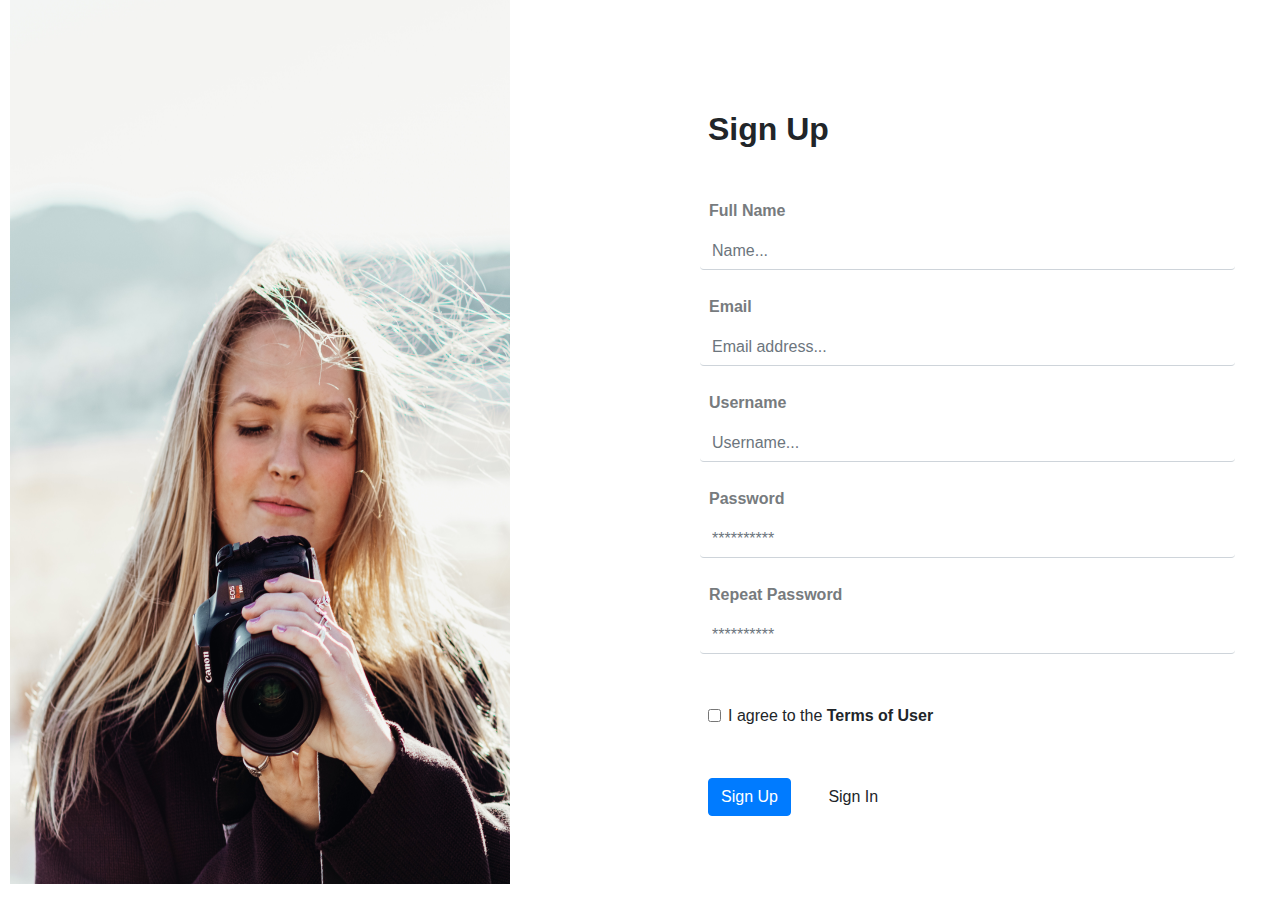
<file: 1.Login/index.html>
<!DOCTYPE html>
<html lang="en" dir="ltr">
  <head>
    <meta charset="utf-8">
    <title>SignUp</title>
    <link rel="stylesheet" href="https://stackpath.bootstrapcdn.com/bootstrap/4.5.2/css/bootstrap.min.css" integrity="sha384-JcKb8q3iqJ61gNV9KGb8thSsNjpSL0n8PARn9HuZOnIxN0hoP+VmmDGMN5t9UJ0Z" crossorigin="anonymous">
    <link rel="stylesheet" href="styles.css"/>
    
  </head>
  <body>
    <div class ="container-fluid main">
      <div class ="row">
        <div class="col-lg-6 col-md-6 col-sm-6 col-xs-6 first">
          <img src="login.jpg" alt="Login Page Image"></img>
        </div>
        <div class ="col-lg-6 col-md-6 col-sm-6 col-xs-6 second">
          <h2>Sign Up</h2>
          <form>
            <div class ="form-group">
              <label for = "name" class="title">Full Name</label>
              <input type ="text" class ="form-control" id ="name" PLACEHOLDER ="Name..."/>
            </div>
            <div class ="form-group">
              <label for = "mail" class="title">Email</label>
              <input type ="email" class ="form-control" id ="mail" PLACEHOLDER ="Email address..."/>
            </div>
            <div class ="form-group">
              <label for = "username" class="title">Username</label>
              <input type ="text" class ="form-control" id ="username" PLACEHOLDER ="Username..."/>
            </div>
            <div class ="form-group">
              <label for = "password" class="title">Password</label>
              <input type ="password" class ="form-control" id ="password" PLACEHOLDER ="**********"/>
            </div>
            <div class ="form-group">
              <label for = "confirm-password" class="title">Repeat Password</label>
              <input type ="password" class ="form-control" id ="confirm-password" PLACEHOLDER ="**********"/>
            </div>
            <div class ="form-check agree">
              <input type ="checkbox" class ="form-check-input" id ="check">
              <label class ="form-check-label" for = "check">I agree to the <strong>Terms of User</strong></label>
            </div>
            <div class="buttons">
              <button type="submit" class ="btn btn-primary">Sign Up</button>
              <button type="submit" class ="btn">Sign In<i class="fad fa-arrow-right"></i></button>
            </div>
            
          </form>
        </div>
      </div>
      
    </div>
  </body>
</html>
</file>
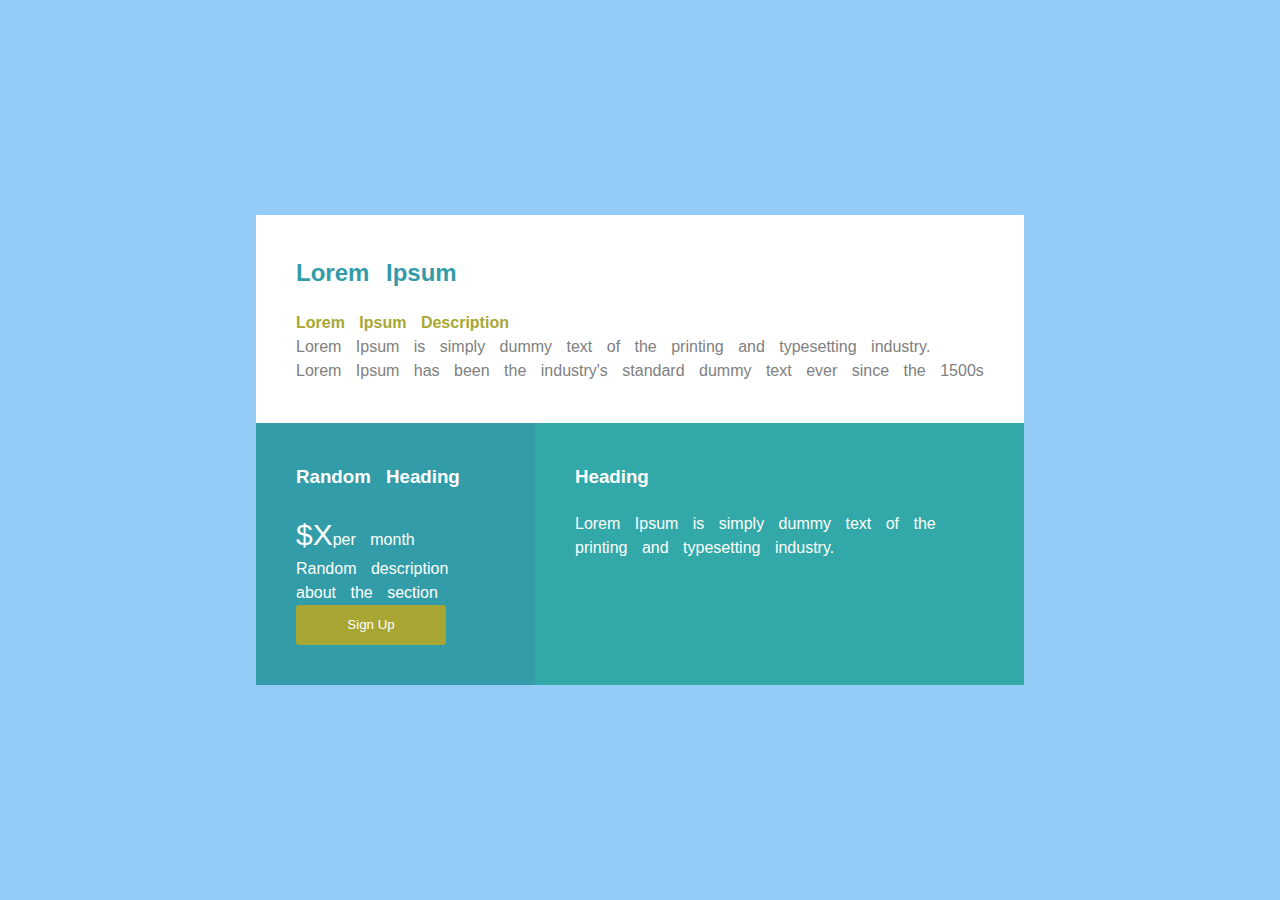
<file: 10. Single-Price-Component/index.html>
<!DOCTYPE html>
<html lang="en" dir="ltr">
  <head>
    <meta charset="utf-8">
    <link rel="stylesheet" href="style.css">
    <title>Single Price Component</title>
  </head>
  <body>
    <div class = "main">
      <div class = "top">
        <h2>Lorem Ipsum</h2>
        <h4>Lorem Ipsum Description</h4>
        <p>Lorem Ipsum is simply dummy text of the printing and typesetting industry. Lorem Ipsum has been the industry's standard dummy text ever since the 1500s</p>
      </div>
      <div class = "bottom">
        <div class ="left">
          <h3>Random Heading</h3>
          <p><span>$X</span>per month</p>
          <p>Random description about the section</p>
          <button>Sign Up</button>
        </div>
        <div class ="right">
          <h3>Heading</h3>
          <p>Lorem Ipsum is simply dummy text of the printing and typesetting industry.</p>
          
        </div>
      </div>
    </div>
  </body>
</html>
</file>
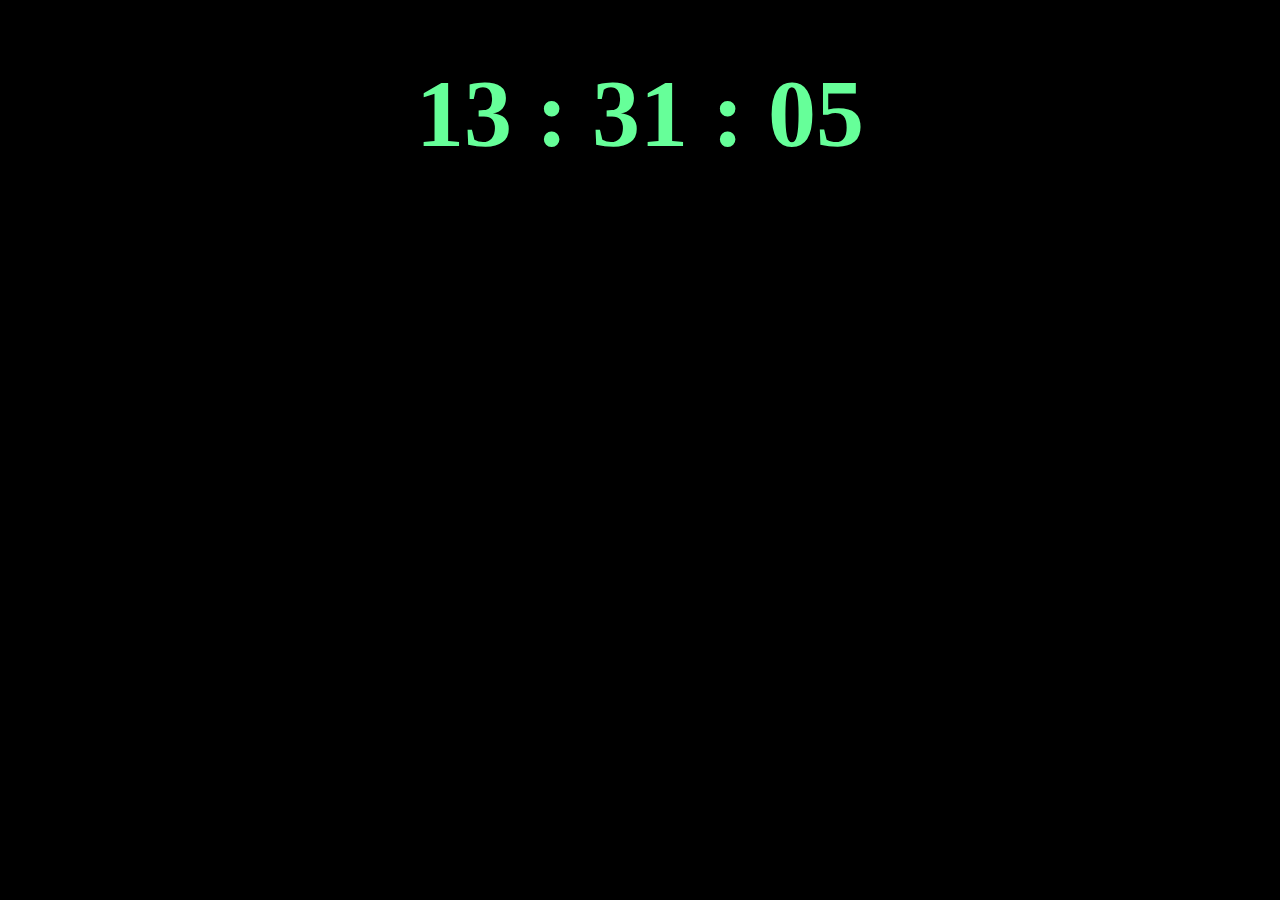
<file: 3.Digital Clock/index.html>
<!DOCTYPE html>
<html lang="en" dir="ltr">
  <head>
    <meta charset="utf-8">
    <title>Digital Clock</title>
    
    <!--CSS-->
    <link rel="stylesheet" href="./styles.css"/>
  </head>
  <body>
    <div id ="main">
    
    </div>
    <script src="index.js"></script>
    
  </body>
</html>
</file>
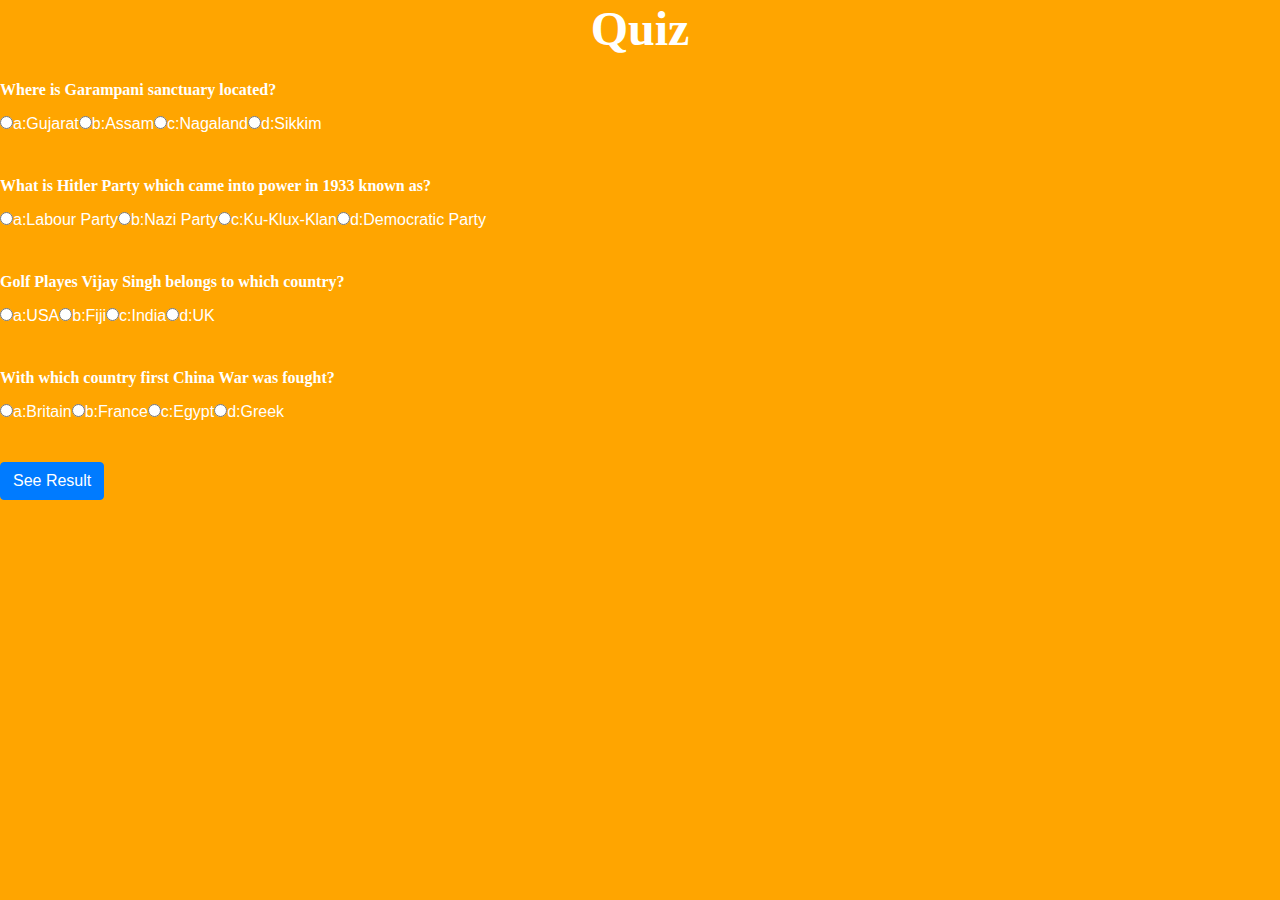
<file: 4.Quiz/index.html>
<!DOCTYPE html>
<html lang="en" dir="ltr">
  <head>
    <meta charset="utf-8">
    <title>Quiz</title>

    <!-- CSS only -->
<link rel="stylesheet" href="https://stackpath.bootstrapcdn.com/bootstrap/4.5.2/css/bootstrap.min.css" integrity="sha384-JcKb8q3iqJ61gNV9KGb8thSsNjpSL0n8PARn9HuZOnIxN0hoP+VmmDGMN5t9UJ0Z" crossorigin="anonymous">

    <link rel ="stylesheet" href="style.css"/>
  </head>
  <body>
    <h2> Quiz </h2>
    <div id="quiz">

    </div>

    <button type ="submit" id ="submit-button" class= "btn btn-primary">See Result</button>

    <div id="result">

    </div>
    <script src="./index.js"></script>


  </body>
</html>
</file>
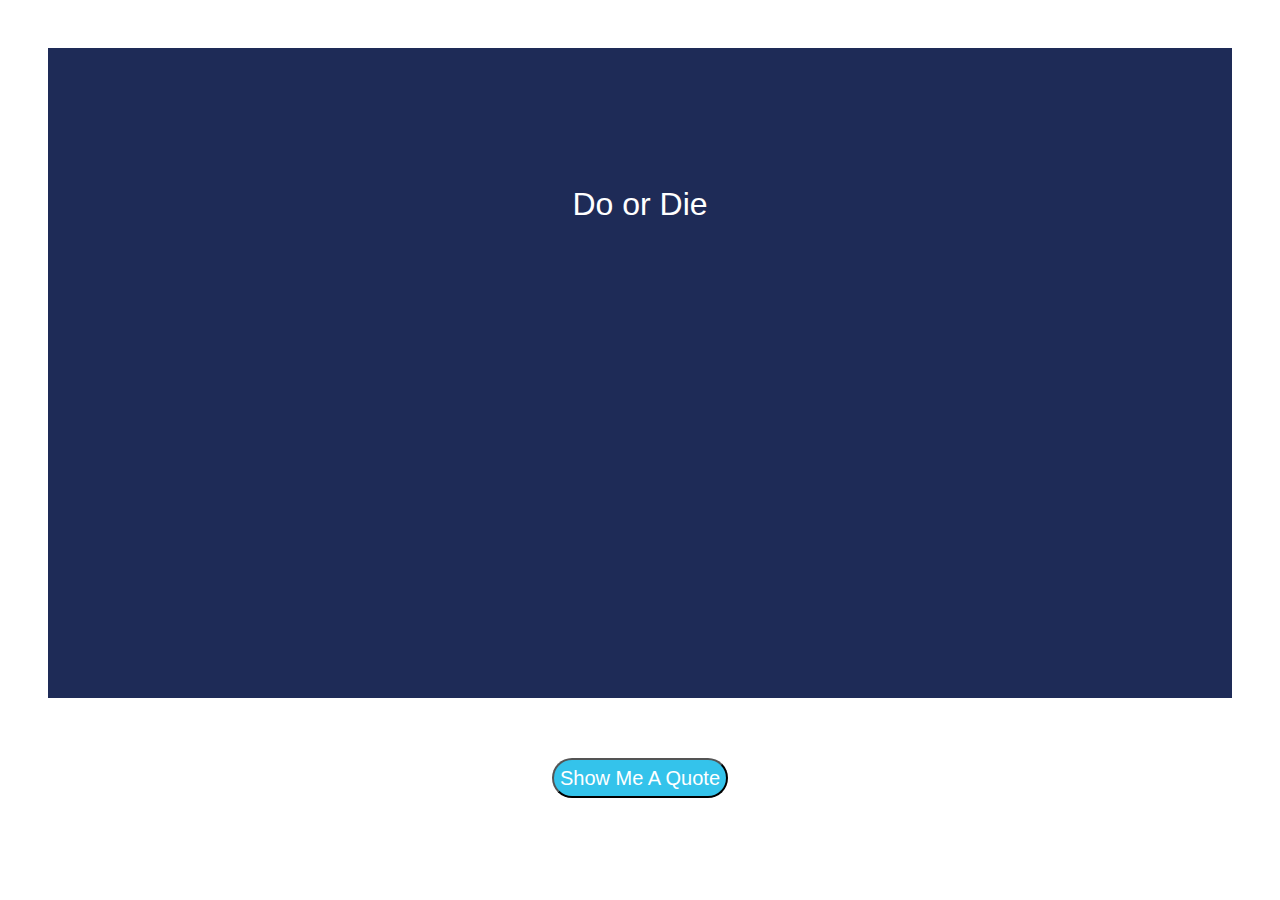
<file: 5.Quotes/index.html>
<!DOCTYPE html>
<html lang="en" dir="ltr">
  <head>
    <meta charset="utf-8">
    <link rel ="stylesheet" href ="style.css"/>
    <title>Quotes</title>
  </head>
  <body>
    <div class ="outline">
      <div id ="quote">
        <p> Do or Die </p>
      </div>
    </div>
  
    <button type ="submit" id="submit-btn" onclick="show()">Show Me A Quote</button>
    <script src ="index.js">
      
    </script>
  </body>
</html>
</file>
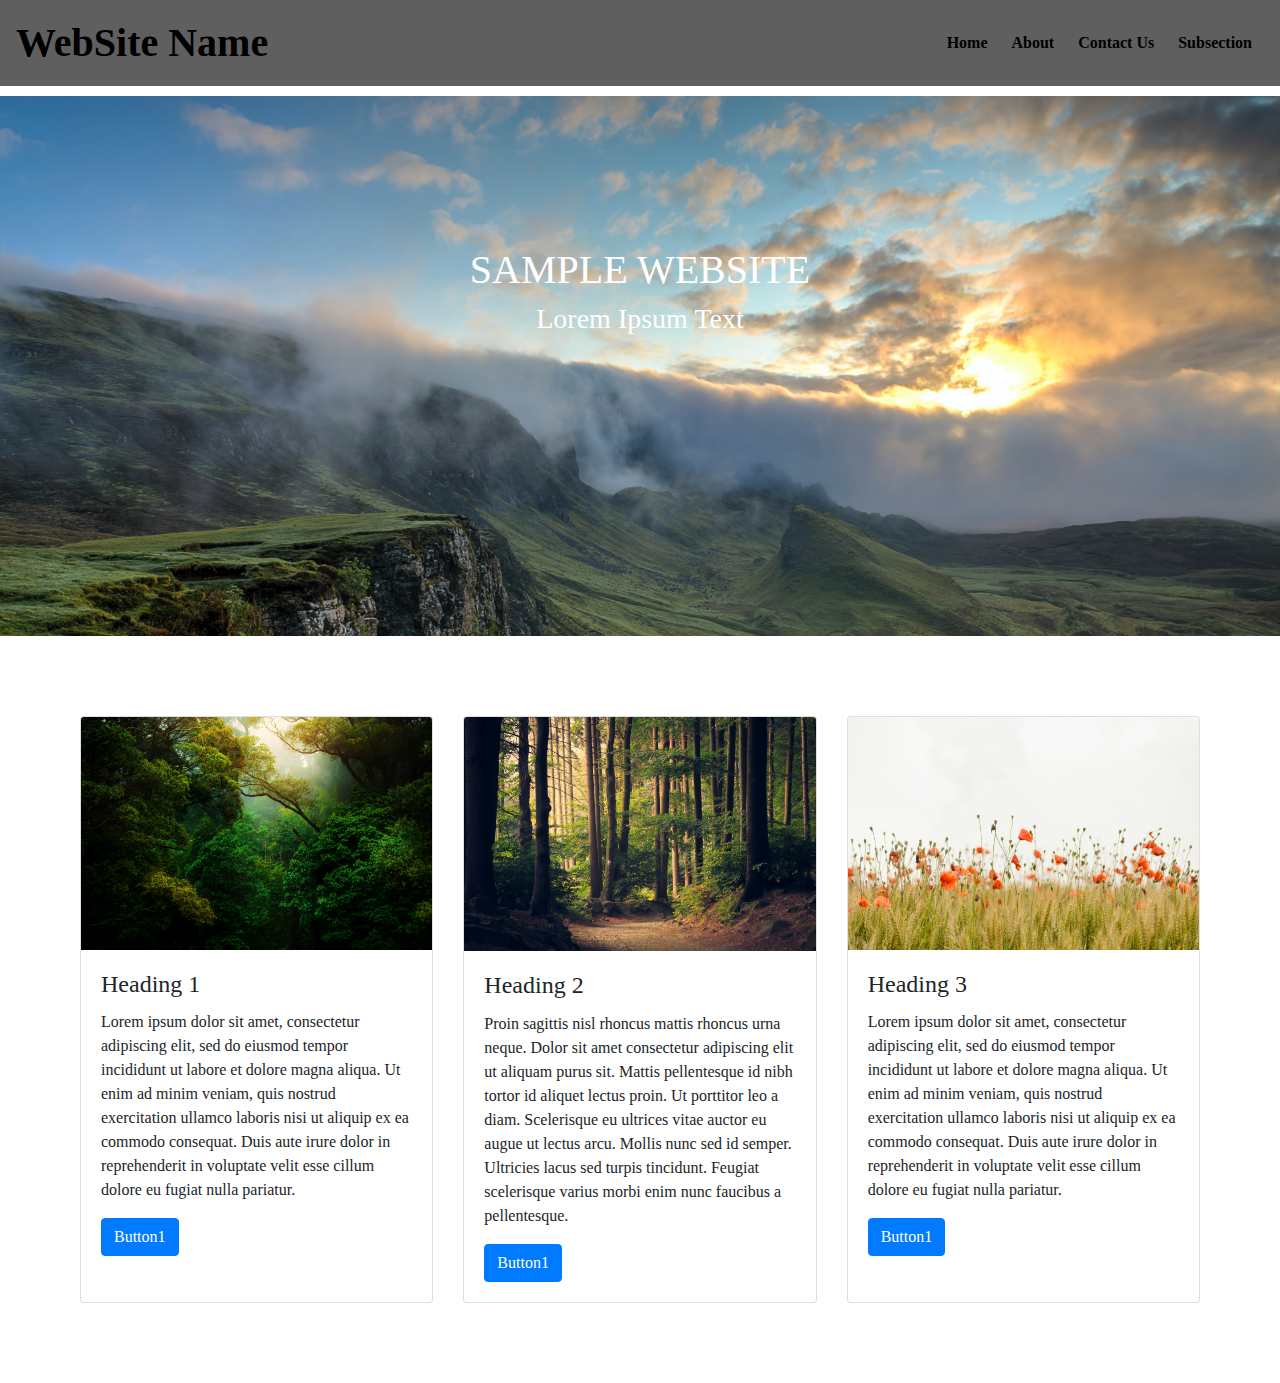
<file: 6. 3CardTemplate/index.html>
<!DOCTYPE html>
<html lang="en" dir="ltr">
  <head>
    <meta charset="utf-8">
    <link rel="stylesheet" href="https://stackpath.bootstrapcdn.com/bootstrap/4.0.0/css/bootstrap.min.css" >
  
    <link rel = "stylesheet" href ="style.css"/>
    <title>3 Card Template</title>
  </head>
  <body>
    
    
      <div class ="navbar container-fluid">
        <div class ="navbar-header">
          <a class ="navbar-brand" href ="#">WebSite Name</a>
        </div>
        
        <div class="links">
          <a href="#">Home</a>
          <a href ="#">About</a>
          <a href="#">Contact Us</a>
          <a href ="#">Subsection</a>
        </div>
        
        
      </div>
    
    
    <div class ="main">
      <h1>SAMPLE WEBSITE</h1>
      <h3>Lorem Ipsum Text</h3>
    </div>
    
    <div class ="middle">
      <div class ="card-deck">
        <div class ="card" >
          <img class ="card-img-top" src="nature2.jpg">
          <div class ="card-body">
            <h4 class ="card-title">Heading 1</h4>
            <p class ="card-text">Lorem ipsum dolor sit amet, consectetur adipiscing elit, sed do eiusmod tempor incididunt ut labore et dolore magna aliqua. Ut enim ad minim veniam, quis nostrud exercitation ullamco laboris nisi ut aliquip ex ea commodo consequat. Duis aute irure dolor in reprehenderit in voluptate velit esse cillum dolore eu fugiat nulla pariatur.</p>
            <a href ="#" class ="btn btn-primary">Button1</a>
          </div>
        </div>
        
        <div class ="card" >
          <img class ="card-img-top" src="nature3.jpg">
          <div class ="card-body">
            <h4 class ="card-title">Heading 2</h4>
            <p class ="card-text">Proin sagittis nisl rhoncus mattis rhoncus urna neque. Dolor sit amet consectetur adipiscing elit ut aliquam purus sit. Mattis pellentesque id nibh tortor id aliquet lectus proin. Ut porttitor leo a diam. Scelerisque eu ultrices vitae auctor eu augue ut lectus arcu. Mollis nunc sed id semper. Ultricies lacus sed turpis tincidunt. Feugiat scelerisque varius morbi enim nunc faucibus a pellentesque.</p>
            <a href ="#" class ="btn btn-primary">Button1</a>
          </div>
        </div>
        
        <div class ="card" >
          <img class ="card-img-top" src="nature4.jpg">
          <div class ="card-body">
            <h4 class ="card-title">Heading 3</h4>
            <p class ="card-text">Lorem ipsum dolor sit amet, consectetur adipiscing elit, sed do eiusmod tempor incididunt ut labore et dolore magna aliqua. Ut enim ad minim veniam, quis nostrud exercitation ullamco laboris nisi ut aliquip ex ea commodo consequat. Duis aute irure dolor in reprehenderit in voluptate velit esse cillum dolore eu fugiat nulla pariatur.</p>
            <a href ="#" class ="btn btn-primary">Button1</a>
          </div>
        </div>
      </div>
    </div>
    
    
    
    
  </body>
</html>
</file>
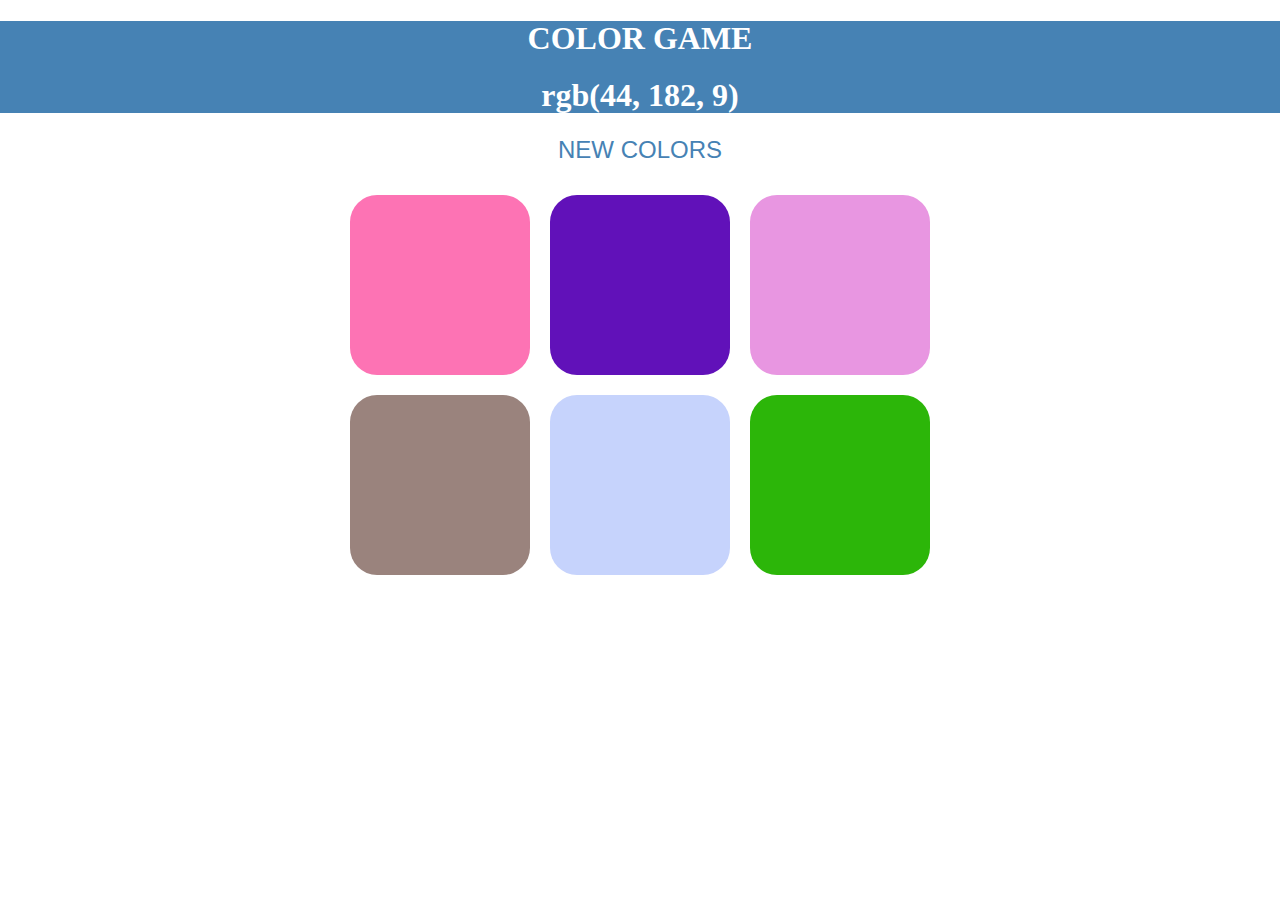
<file: 7. Color Game/index.html>
<!DOCTYPE html>
<html lang="en" dir="ltr">
  <head>
    <meta charset="utf-8">
    <link rel="stylesheet" href="./style.css">
    <title>Color Game</title>
  </head>
  <body>
    <div class ="header">
      <h1>COLOR GAME</h1>
      <h1 id ="rgbvalue"></h1>

    </div>

    <div class ="middle">
      <button class ="new-game" id ="reset">
        NEW COLORS
      </button>

      <h2 id ="message"></h2>
    </div>

    <div class = "container">
      <div class ="square">

      </div>

      <div class ="square">

      </div>

      <div class ="square">

      </div>

      <div class ="square">

      </div>

      <div class ="square">

      </div>

      <div class ="square">

      </div>
    </div>
    <script src = "./index.js">

    </script>
  </body>
</html>
</file>
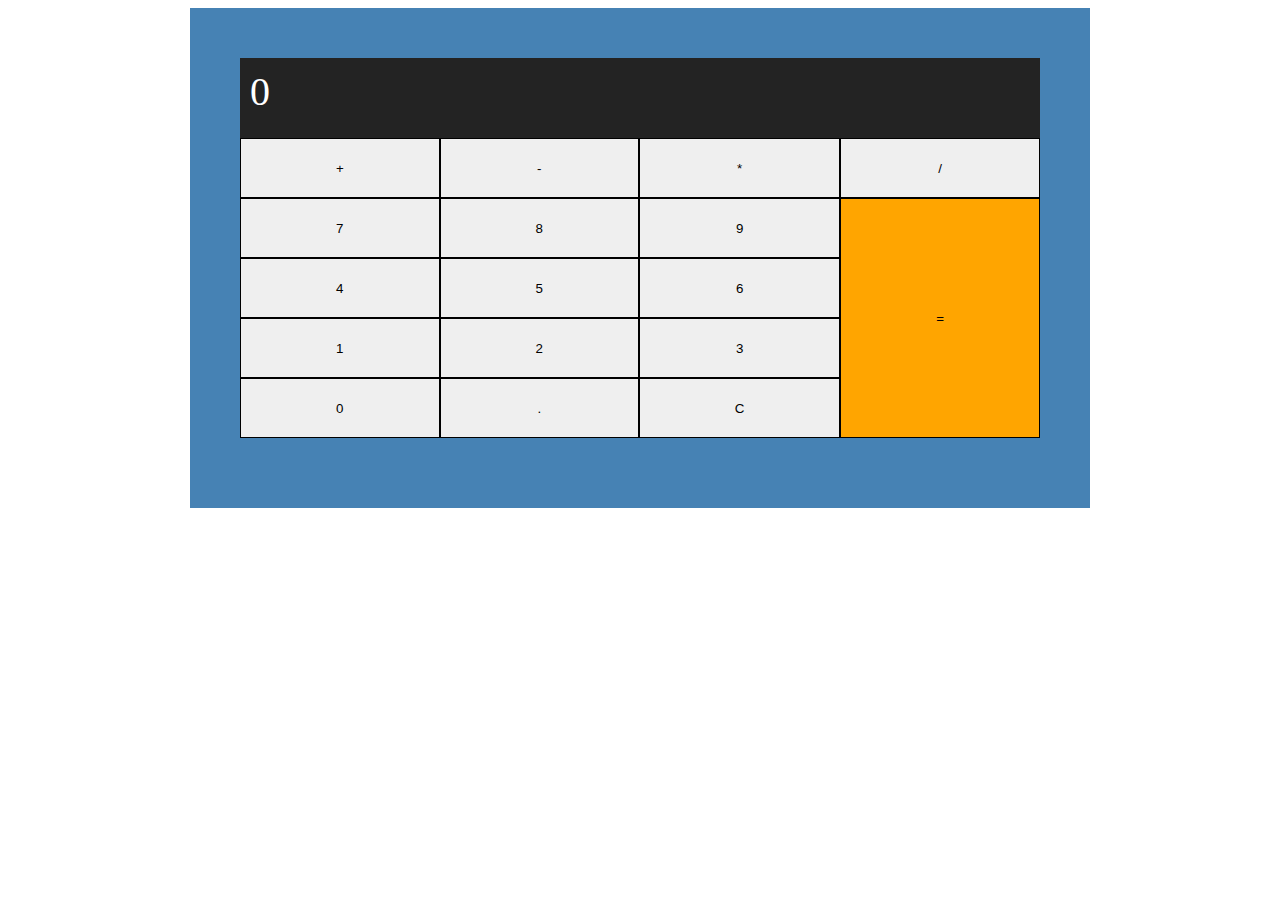
<file: 8. Calculator/index.html>
<!DOCTYPE html>
<html lang="en" dir="ltr">
  <head>
    <meta charset="utf-8">
    <title>Calculator</title>
    
    <link rel="stylesheet" href = "style.css">
  </head>
  <body>
    
    <div class = "Calculator">
      <div id = "result">
        0
      </div>
      
        <div class ="grid-container" id ="inputs">
          <button class ="grid-item" value ="operator">+</button>
          <button class ="grid-item" value = "operator">-</button>
          <button class ="grid-item" value = "operator">*</button>
          <button class ="grid-item" value="operator">/</button>
          <button class ="grid-item" value="number">7</button>
          <button class ="grid-item" value="number">8</button>
          <button class ="grid-item" value="number">9</button>
          <button class ="grid-item equals" value = "=">=</button>
          <button class ="grid-item" value="number">4</button>
          <button class ="grid-item" value="number">5</button>
          <button class ="grid-item"value="number">6</button>
          <button class ="grid-item" value="number">1</button>
          <button class ="grid-item" value="number">2</button>
          <button class ="grid-item" value="number">3</button>
          <button class ="grid-item" value="number">0</button>
          <button class ="grid-item" value = ".">.</button>
          <button class ="grid-item" value = "clear">C</button>
        </div>
        
    
    </div>
    
    
  <script src ="./index.js"></script>
  </body>
</html>
</file>
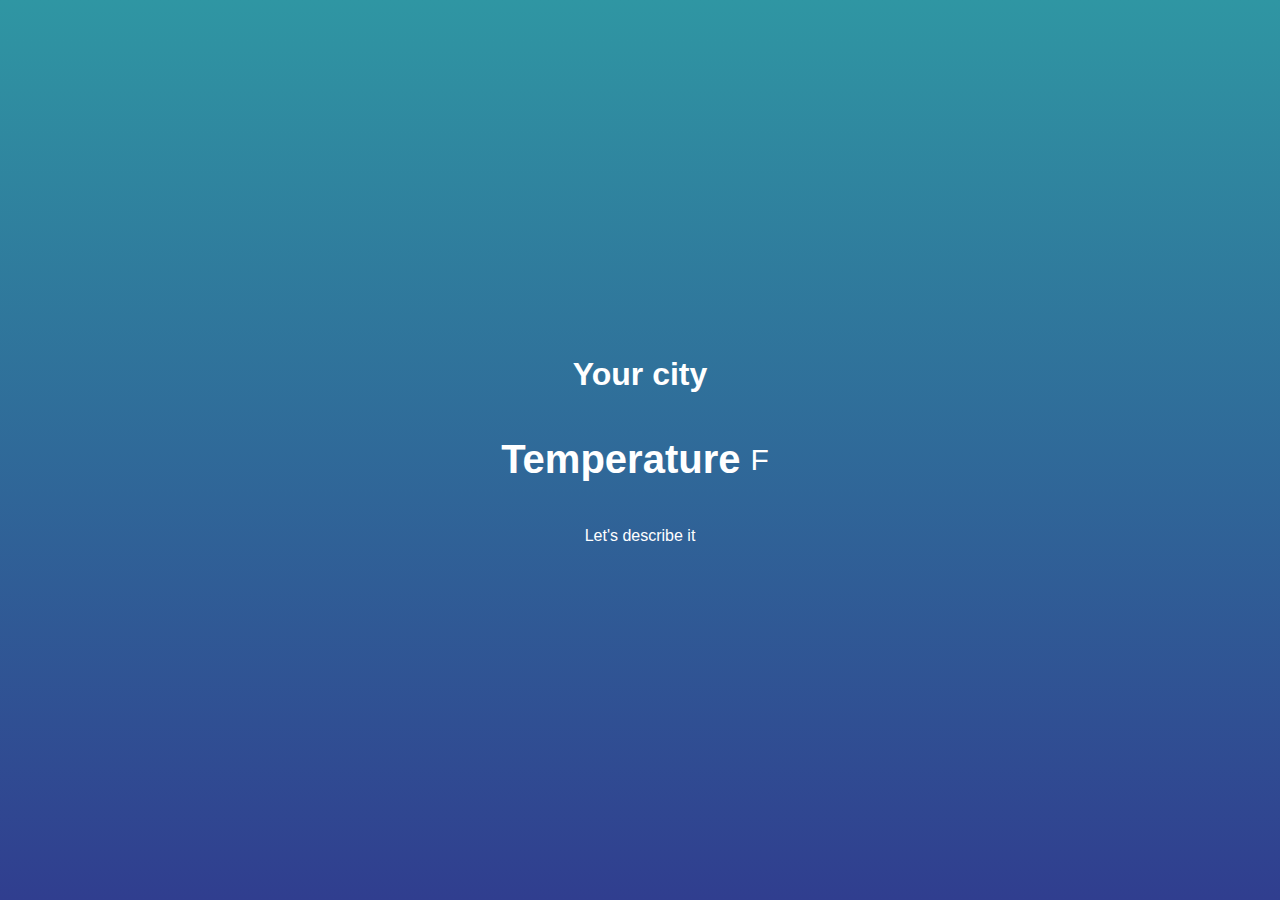
<file: 9.Weather App/index.html>
<!DOCTYPE html>
<html lang="en" dir="ltr">
  <head>
    <meta charset="utf-8">
    <title>Weather App</title>
    <link rel = "stylesheet" href ="style.css">
  </head>
  <body>
  
  <div class = "location">
    <h1 class = "timezone" id ="timezone">Your city</h1>
    
  </div>
  
  <div class = "temperature">
    <div class = "degree-section">
      <h2 class = "degree" id = "degree">Temperature</h2>
      <span>F</span>
    </div>
    
    <div class = "description" id ="description">Let's describe it</div>
  </div>
  
  <script src = "./index.js"></script>  
  </body>
</html>
</file>
<file: 1.Login/styles.css>
body,html{
  height: 100%;
}

button{
  margin-right: 20px;
}

h2{
margin: 50px 8px 42px 8px;
font-weight: 750;

}

img{
  width: 80%;
  height: 100%;

  margin: auto 10px;

}

input[type]{

  border: none;
  box-shadow: none;
  border-bottom: 1px solid;
  border-color: #ced4da;




}

input[type]:focus,select.form-control:focus{
  -webkit-box-shadow: none;

  border-color: #ced4da;
}



.agree{
  margin: 50px 8px;
}

.buttons{
  margin: 8px;
}


.first{


  height: auto;
}

.main{

  width: 100vw;
  height: 100vh;
  top:0;
  left: 0;
  padding: 0;
  margin: 0;
}

.second{
  margin: auto;
  padding: 60px;
}
.title{
  color: #777b7e;

  font-weight: bold;
  margin: 9px;
}
</file>
<file: 10. Single-Price-Component/style.css>
*{
  margin: 0;
  padding: 0;
  box-sizing: border-box;
}

body{
  line-height: 1.5;
  word-spacing: 10px;
  font-family: sans-serif;


}
button{
  background: none;
  border: none;
  border-radius: 3px;
  color:white;
  height: 40px;
  width: 150px;
  background-color:#a8a632;
}

h2{
  color: #329da8;
  padding-bottom: 20px;
}


span{
  font-size: 30px;
}

.bottom{

  display: flex;
  justify-content: space-around;
  color: white;
  width: 60vw;

}

.bottom h3{
  padding-bottom: 20px;
}

.left{
  background-color: #329da8;
  padding: 40px;
}
.main{
  height: 100vh;

display: flex;
flex-direction: column;
justify-content: center;
  background-color: #94cbf7;
    align-items: center;
}

.right{
  background-color: #32a8a8;
  padding: 40px;
}

.top{
  background-color: white;
  width: 60vw;
  padding: 40px;


}

.top p{
  color: gray;
}

.top h4{
  color: #a8a632;
}
</file>
<file: 3.Digital Clock/styles.css>
body{
  background-color: black;
  color: #66ff99;
  font-family: 'orbitron';
  font-size: 6rem;
  font-weight: bold;
}

#main{

  padding-top: 50px;
  text-align: center;
}
</file>
<file: 4.Quiz/style.css>
body{
  background-color: orange;
  color: white;
}



h2{
  margin: auto;
  text-align: center;
  font-family: 'Georgia, serif';
  font-size: 3rem;
  margin-bottom: 20px;
  font-weight: bold;

}



.question{
  font-weight: bold;
  font-family: 'Palatino, serif';
}

.answers{
  margin-top: 10px;
   margin-bottom: 30px;
}
</file>
<file: 5.Quotes/style.css>
body{

  color: white;
  font-family: "Helvetica","Arial", "sans-serif";
  font-size: 2rem;
  text-align: center;

  line-height: 1.5;
}

button{
  background-color:#34c3eb;
  height: 40px;
  border-radius: 20px;
  margin-top: 20px;
  color: white;
  font-size: 20px;
}

#quote{
  background-color:#1e2b57;
  margin: auto;

  padding: 100px;
  height: 50vh;
}

.outline{

  padding: 40px;


  margin: auto;
}
</file>
<file: 6. 3CardTemplate/style.css>
.links a{
  float: left;
  padding: 12px;
  color: black;
  font-weight: bold;
}


.middle{
  padding: 80px;
}


.main{
  background-image: url('nature1.jpg');
  background-size: 100%;
  background-repeat: no-repeat;
  color: white;
  height:60vh;
  text-align: center;
  padding: 150px;
}

.navbar{
  background-color: #5f5f5f;
  margin-bottom: 10px;

}

.navbar-header a{
  color: black;
  font-weight: bold;
  font-size: 40px;
}


body{
  font-family: "Verdana, sans-serif";
}
</file>
<file: 7. Color Game/style.css>
body{

  font-family: "Montserrat", "Avenir";
  margin : 0;
  padding: 0px;
}

button{
  background-color: white;
  color: steelblue;
}

.container{

  margin: 0px auto;
  max-width: 600px;
}
.header{
  background-color: steelblue;
  color: white;
  text-align: center;
  line-height: 1.1;
}

.middle{
  background-color: white;
  text-align: center;

}

.new-game{
  border: 0px;
  font-size: 1.5rem;
}

.new-game:focus{
  outline: none;
  background: steelblue;
  color: white;
}



.square{
  padding-bottom: 30%;
  width: 30%;
  font-family: cursive;
  color: steelblue;
  border-radius: 15%;
margin: 10px;
  float: left;
}

#message{
  color: steelblue;
}
</file>
<file: 8. Calculator/style.css>
body{


}

.Calculator{
  background-color: steelblue;
margin: auto;
height: 400px;
width: 800px;
padding: 50px;

}

.equals{
  grid-row-start: 2;
  grid-row-end: 6;

  grid-column-start: 4;
  grid-column-end: 5;
  background-color: orange;
}

.grid-container{
  height: 300px;
  display: grid;
  grid-template-columns: auto auto auto auto;


}

.grid-item{
  border: 1px solid black;
}

#result{
  background-color: #232323;
  color: white;
  height: 60px;
  padding: 10px;

  font-size: 40px;
}
</file>
<file: 9.Weather App/style.css>
* {
  margin: 0;
  padding: 0;
  box-sizing: border-box;
}

body{
  height: 100vh;
  display: flex;
  justify-content: center;
  flex-direction: column;
  align-items: center;
  background: linear-gradient(rgb(47,150,163), rgb(48,62,143));
  font-family: sans-serif;
  color: white;
}

.degree-section{
  display: flex;
  align-items: center;
  cursor: pointer;
  margin: 40px 0px;
}

.degree-section span{
  margin: 10px;
  font-size: 30px;
}

.degree-section h2{
  font-size: 40px;

}
.location, .temperature{
  heigh: 30vh;
  width: 50%;
  display: flex;
  justify-content: space-around;
  align-items: center;
}

.temperature{
  flex-direction: column;
}
</file>
